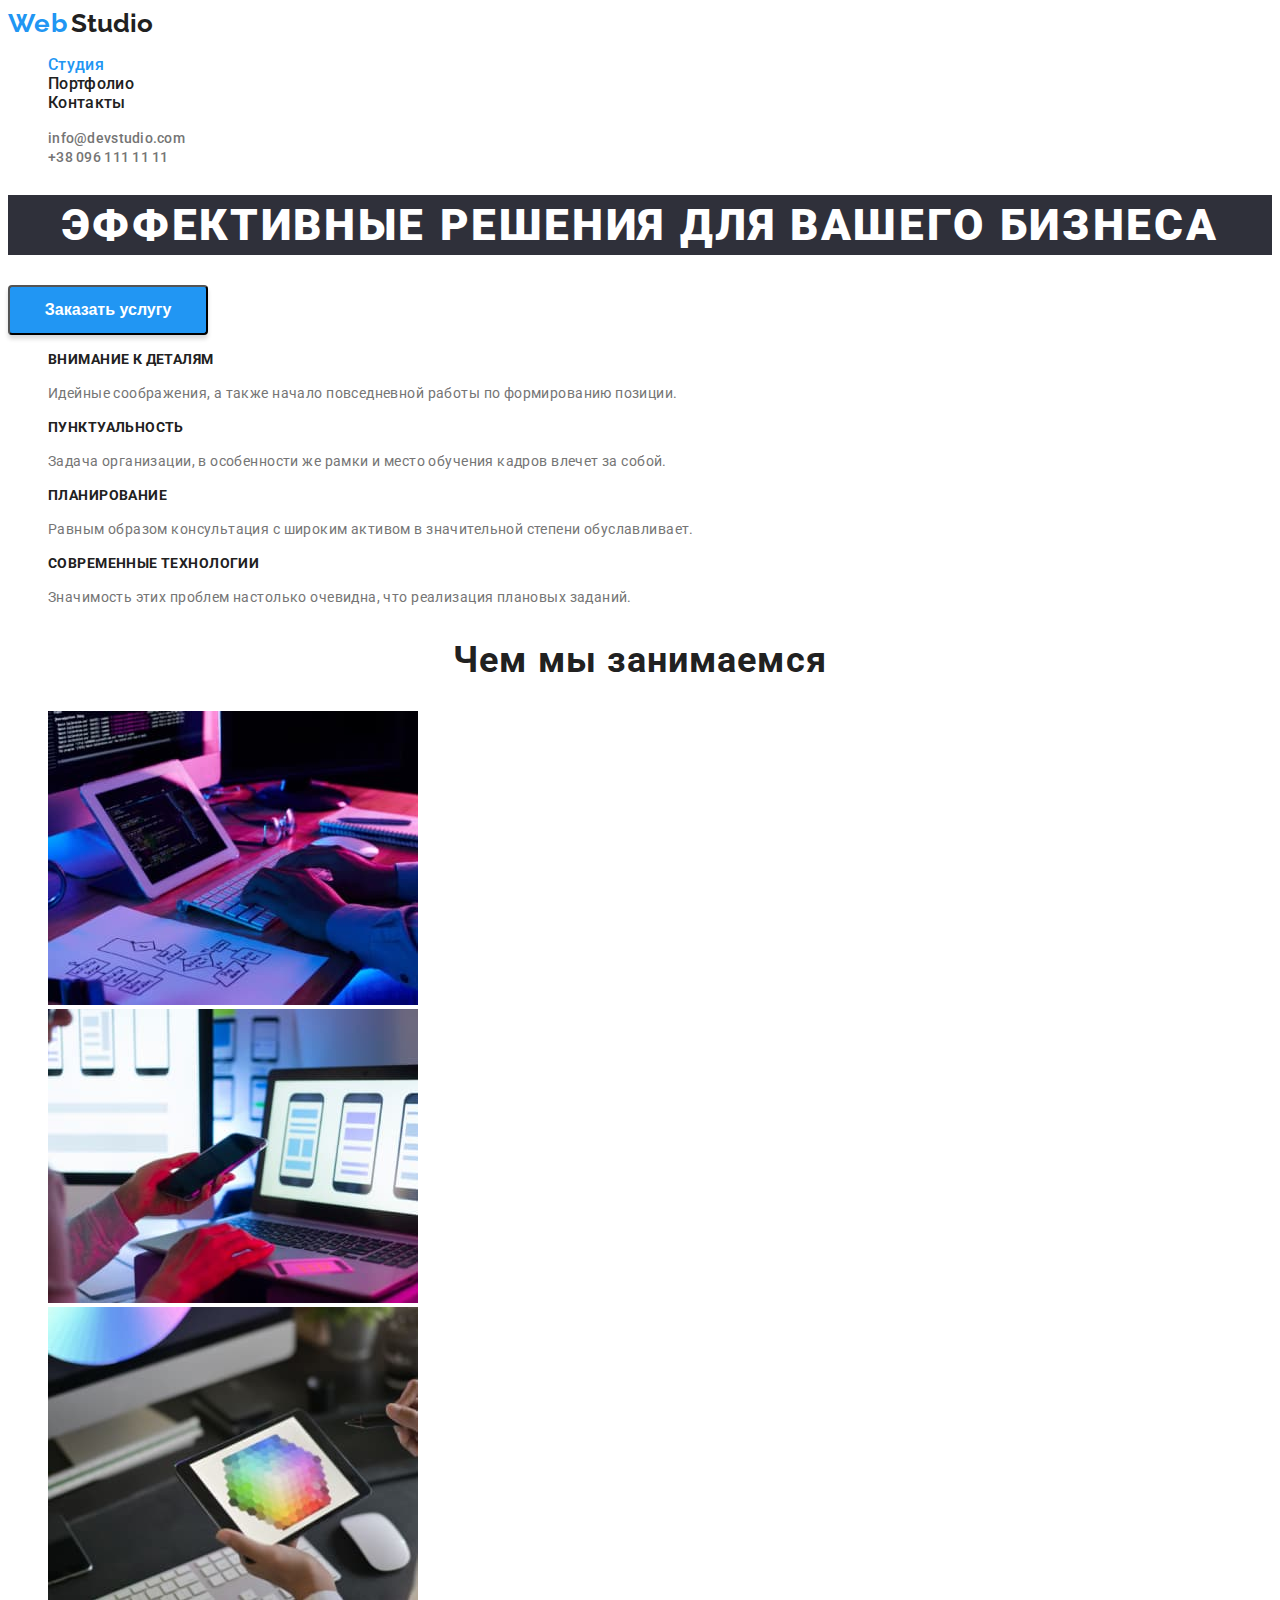
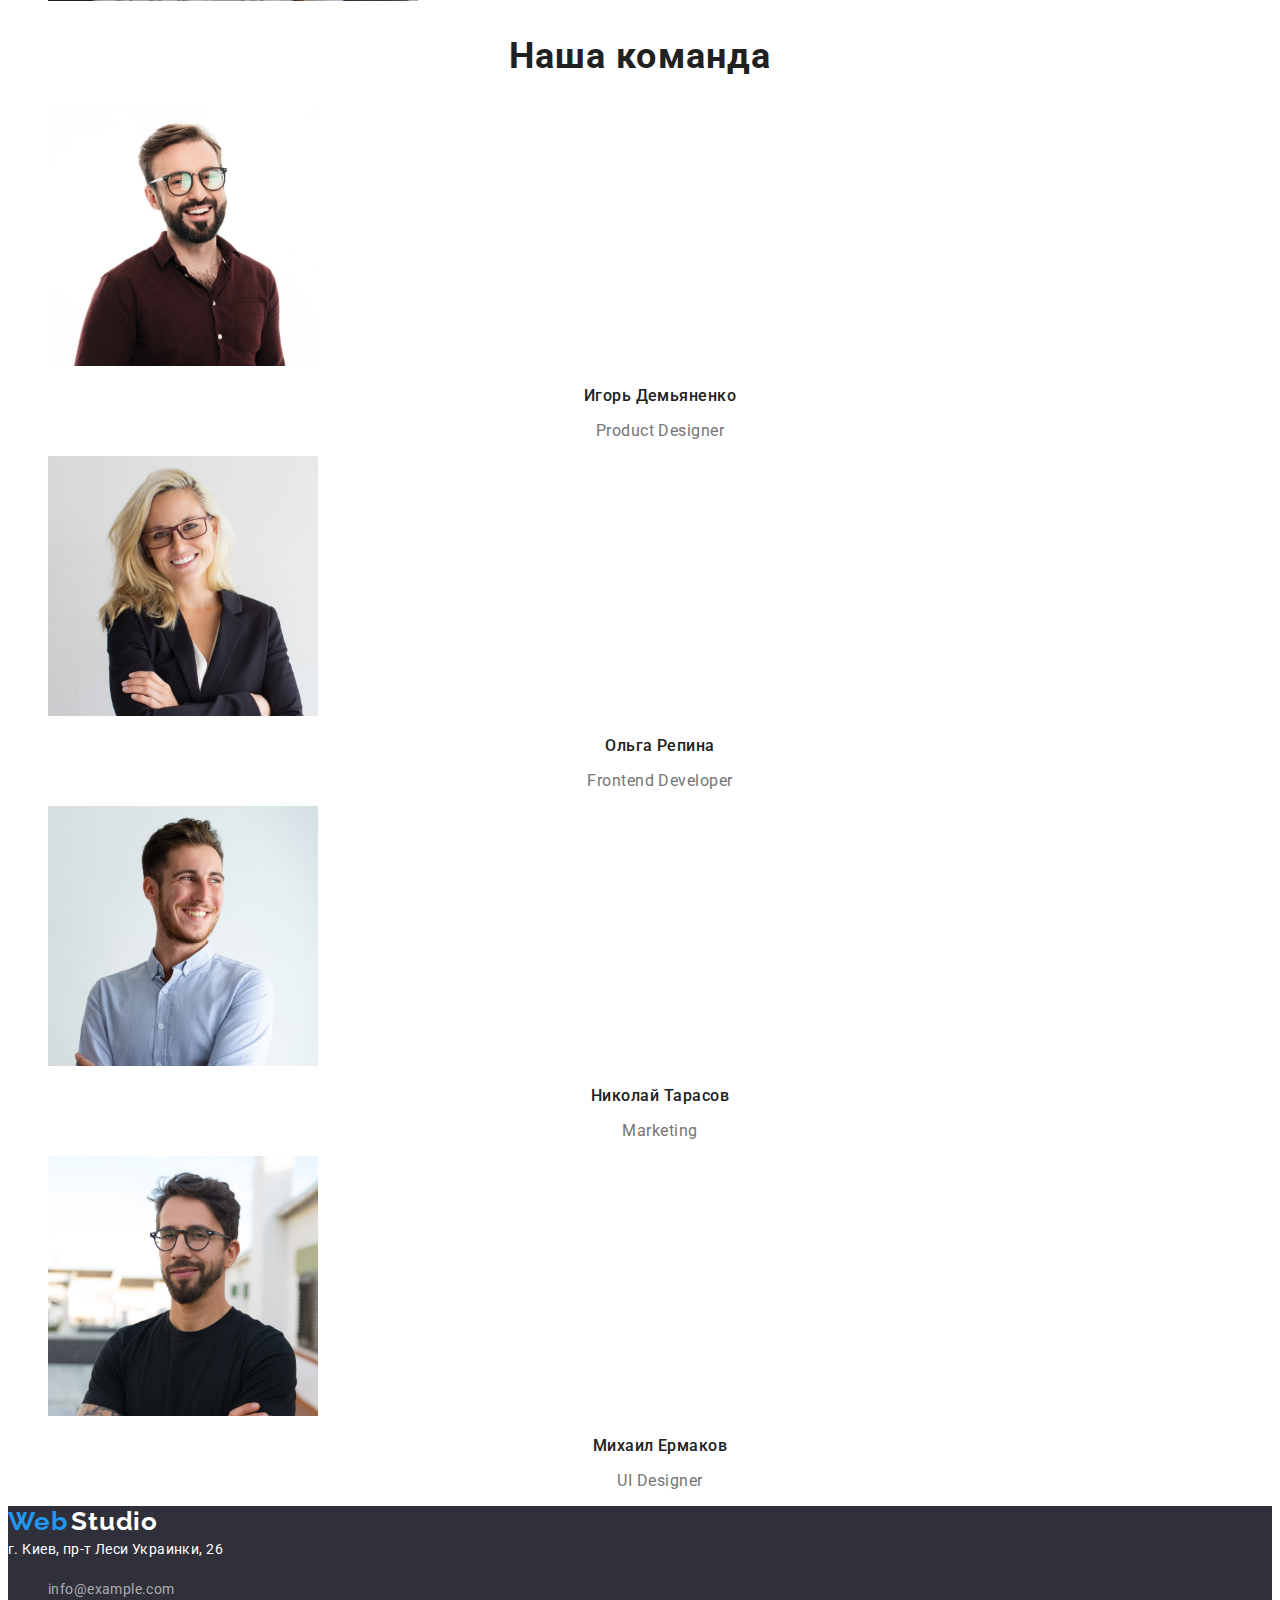
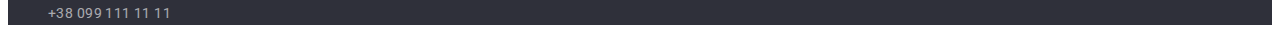
<file: index.html>
<!DOCTYPE html>
<html lang="ru">
  <head>
    <meta charset="UTF-8" />
    <meta name="viewport" content="width=device-width, initial-scale=1.0" />
    <link rel="stylesheet" href="https://cdnjs.cloudflare.com/ajax/libs/modern-normalize/1.0.0/modern-normalize.css" integrity="sha512-Zx6MlUMKSVJoQ+83OwhdILe8cSEsCzfqThJd7J/VA2UrK6Ctj85p+xzqfyuNXE5B1k25uUdmJ2OzItbBy9GHAQ==" crossorigin="anonymous" />
    <link rel="preconnect" href="https://fonts.gstatic.com">
    <link href="https://fonts.googleapis.com/css2?family=Raleway:wght@400;700&family=Roboto:wght@100;400;500;700;900&display=swap" rel="stylesheet">
    <link rel="stylesheet" href="styles/styles.css"/>

    <title>Студия</title>

</head>
<body class="body">

<!-- Шапка сайта -->

<header class="main-header">
    <nav class="header-menu">
    <a class="logo" href="./index.html">
    <span class= "logoblue">Web</span>
        <span class="logoblack">Studio</span>
</a>
    <ul class="header-nav">
        <li class="nav-link"><a class="currentlink" href="">Студия</a></li>
        <li class="nav-link"><a class="link" href="./portfolio.html">Портфолио</a></li>
        <li class="nav-link"><a class="link" href="">Контакты</a></li>
    </ul> 
</nav>
    <ul class="header-contacts">
<li class="header-contacts"><a class="link" href="mailto:info@devstudio.com">info@devstudio.com</a></li>
<li class="header-contacts"><a class="link" href="tel:+380961111111">+38 096 111 11 11</a></li>       
</ul>
</header>

<main>
    <!-- Главная- решения -->

    <section class="main-heading">
        <h1 class="main-title">Эффективные решения для вашего бизнеса</h1>
        <button class="main-button" type="button">Заказать услугу</button>
    </section>

    <section>
        <ul class="main-list">
            <li>
                <h3 class="main-subtitle">Внимание к деталям</h3> 
                <p class="main-text">Идейные соображения, а также начало повседневной работы по формированию позиции.</p>
            </li>
            <li>
                <h3 class="main-subtitle">Пунктуальность</h3>
                <p class="main-text">Задача организации, в особенности же рамки и место обучения кадров влечет за собой.</p>
            </li>
            <li>
                <h3 class="main-subtitle">Планирование</h3>
                <p class="main-text">Равным образом консультация с широким активом в значительной степени обуславливает.</p>
            </li>
            <li>
                <h3 class="main-subtitle">Современные технологии</h3>
                <p class="main-text">Значимость этих проблем настолько очевидна, что реализация плановых заданий.</p>
            </li>
        </ul>
    </section>

    <!-- Главная работа-->
    <section class="work">
        <h2 class="work-title">Чем мы занимаемся</h2>
        <ul class="work-list">
            <li>
                <img src="images/typing.jpg"
                alt="hands are typing on a keyboard" width="370"/>
            </li>
            <li>
                <img src="images/appdev.jpg"
                alt="web designer is working on smartphone application" width="370"/>
            </li>
            <li>
                <img src="./images/colorwheel.jpg"
                alt="designer is choosing a color from a color palet" width="370"/>
            </li>
        </ul>
    </section>

    <!-- Главная Команда -->
    <section class="team">
        <h2 class="team-title">Наша команда</h2>
        <ul class="team-list">
            <li>
               <img src="images/IgorDemyanenko.jpg"
            alt="фото мужчины Игорь Демьяненко" width="270"/>
            <h3 class="team-subtitle">Игорь Демьяненко</h3>
            <p class="team-text">Product Designer</p>
        </li>
        <li>
                <img src="./images/OlgaRepina.jpg"
                alt="фото девушки Ольга Репина" width="270"/>
                <h3 class="team-subtitle">Ольга Репина</h3>
                <p class="team-text">Frontend Developer</p>
        </li>
        <li>
                <img src="./images/NikolaiTarasov.jpg"
                alt="фото мужчины Николай Тарасов" width="270"/>
                <h3 class="team-subtitle">Николай Тарасов</h3>
                <p class="team-text">Marketing</p>
        </li>
        <li>
                <img src="./images/MichaelErmakov.jpg"
                alt="фото мужчины Михаил Ермаков" width="270"/>
                <h3 class="team-subtitle">Михаил Ермаков</h3>
                <p class="team-text">UI Designer</p>
        </ul>
    </section>
</main>

<!-- Главная Футер -->

<footer class="main-footer">
        
    <a class="footer-logo" href="./index.html">
        <span class= "logoblue">Web</span>
            <span class="logowhite">Studio</span>
        </a>
    <address class="footer-address">г. Киев, пр-т Леси Украинки, 26</address>
    <ul class="footer-contacts">  
            <li><a class="link" href="mailto:info@example.com">info@example.com</a></li>
            <li><a class="link" href="tel:+380991111111">+38 099 111 11 11</a></li>   
        </ul>
    </footer>
    </body>
    </html>
</file>
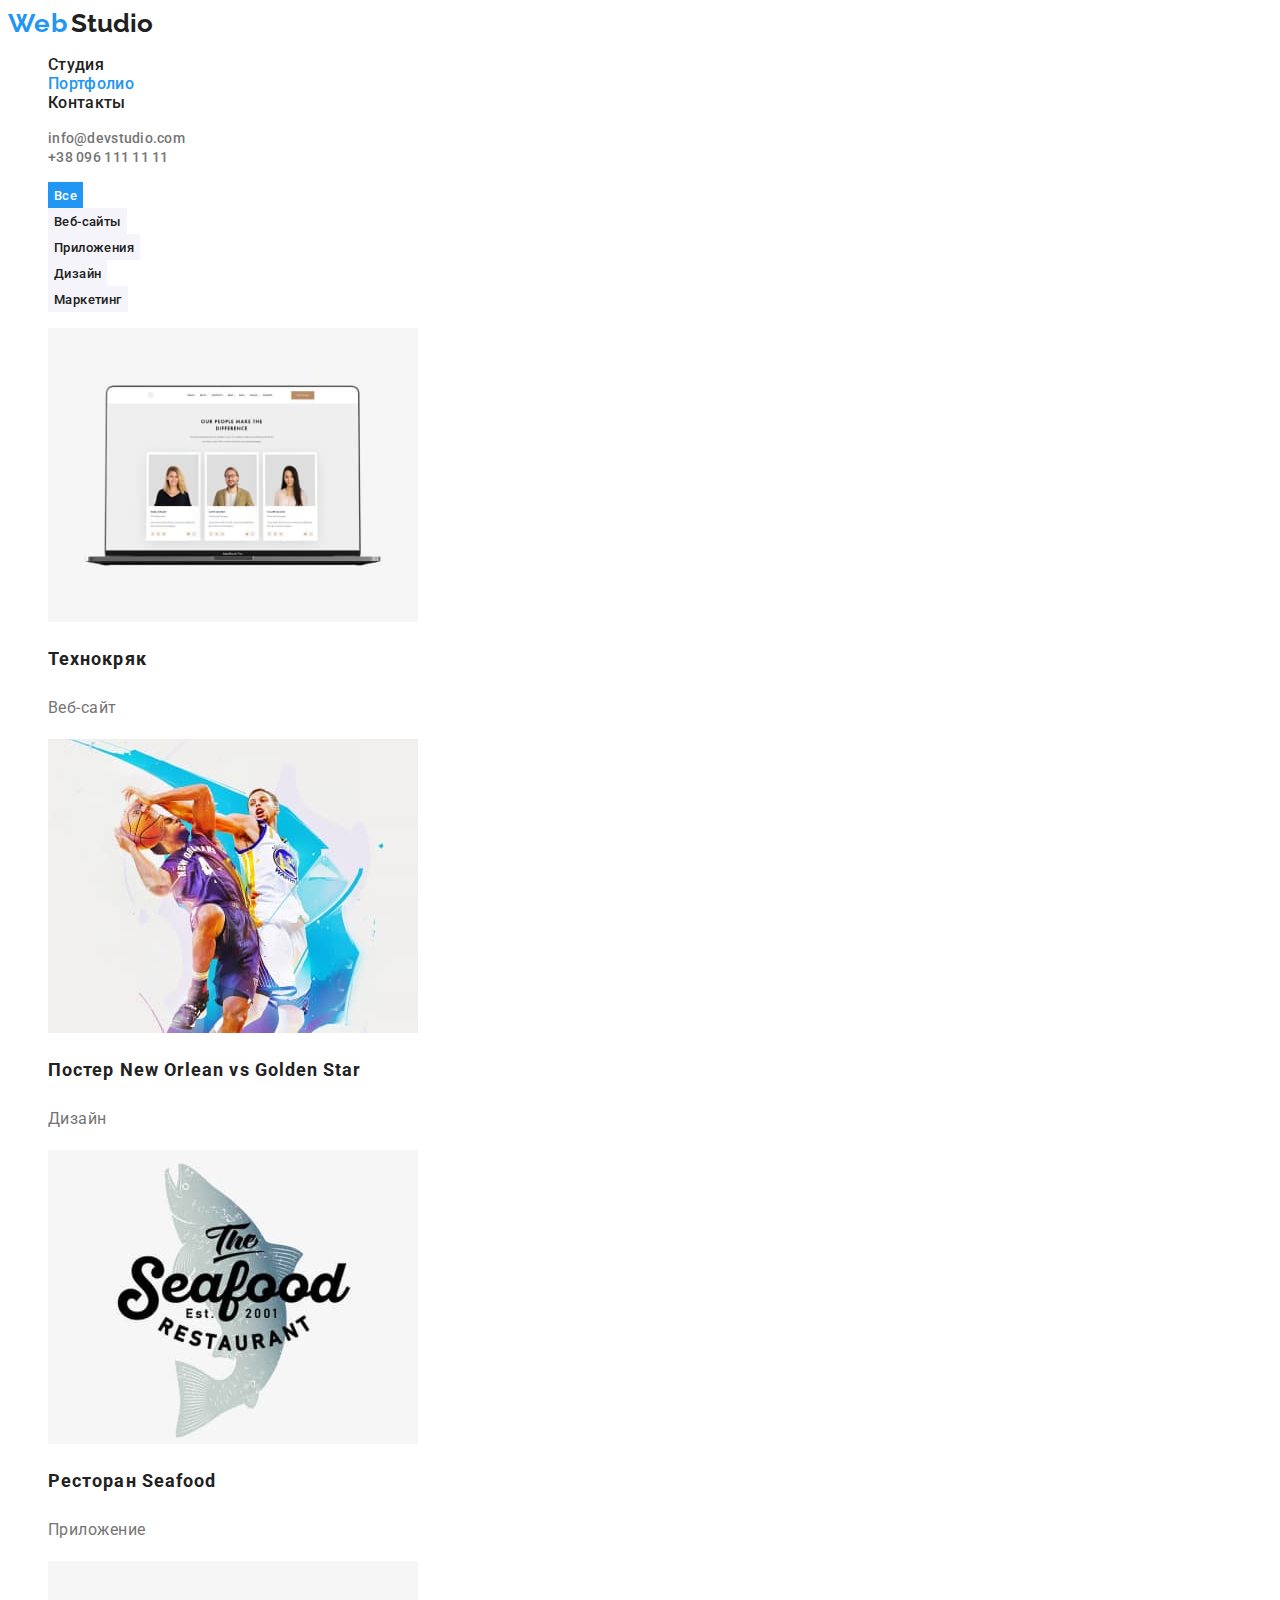
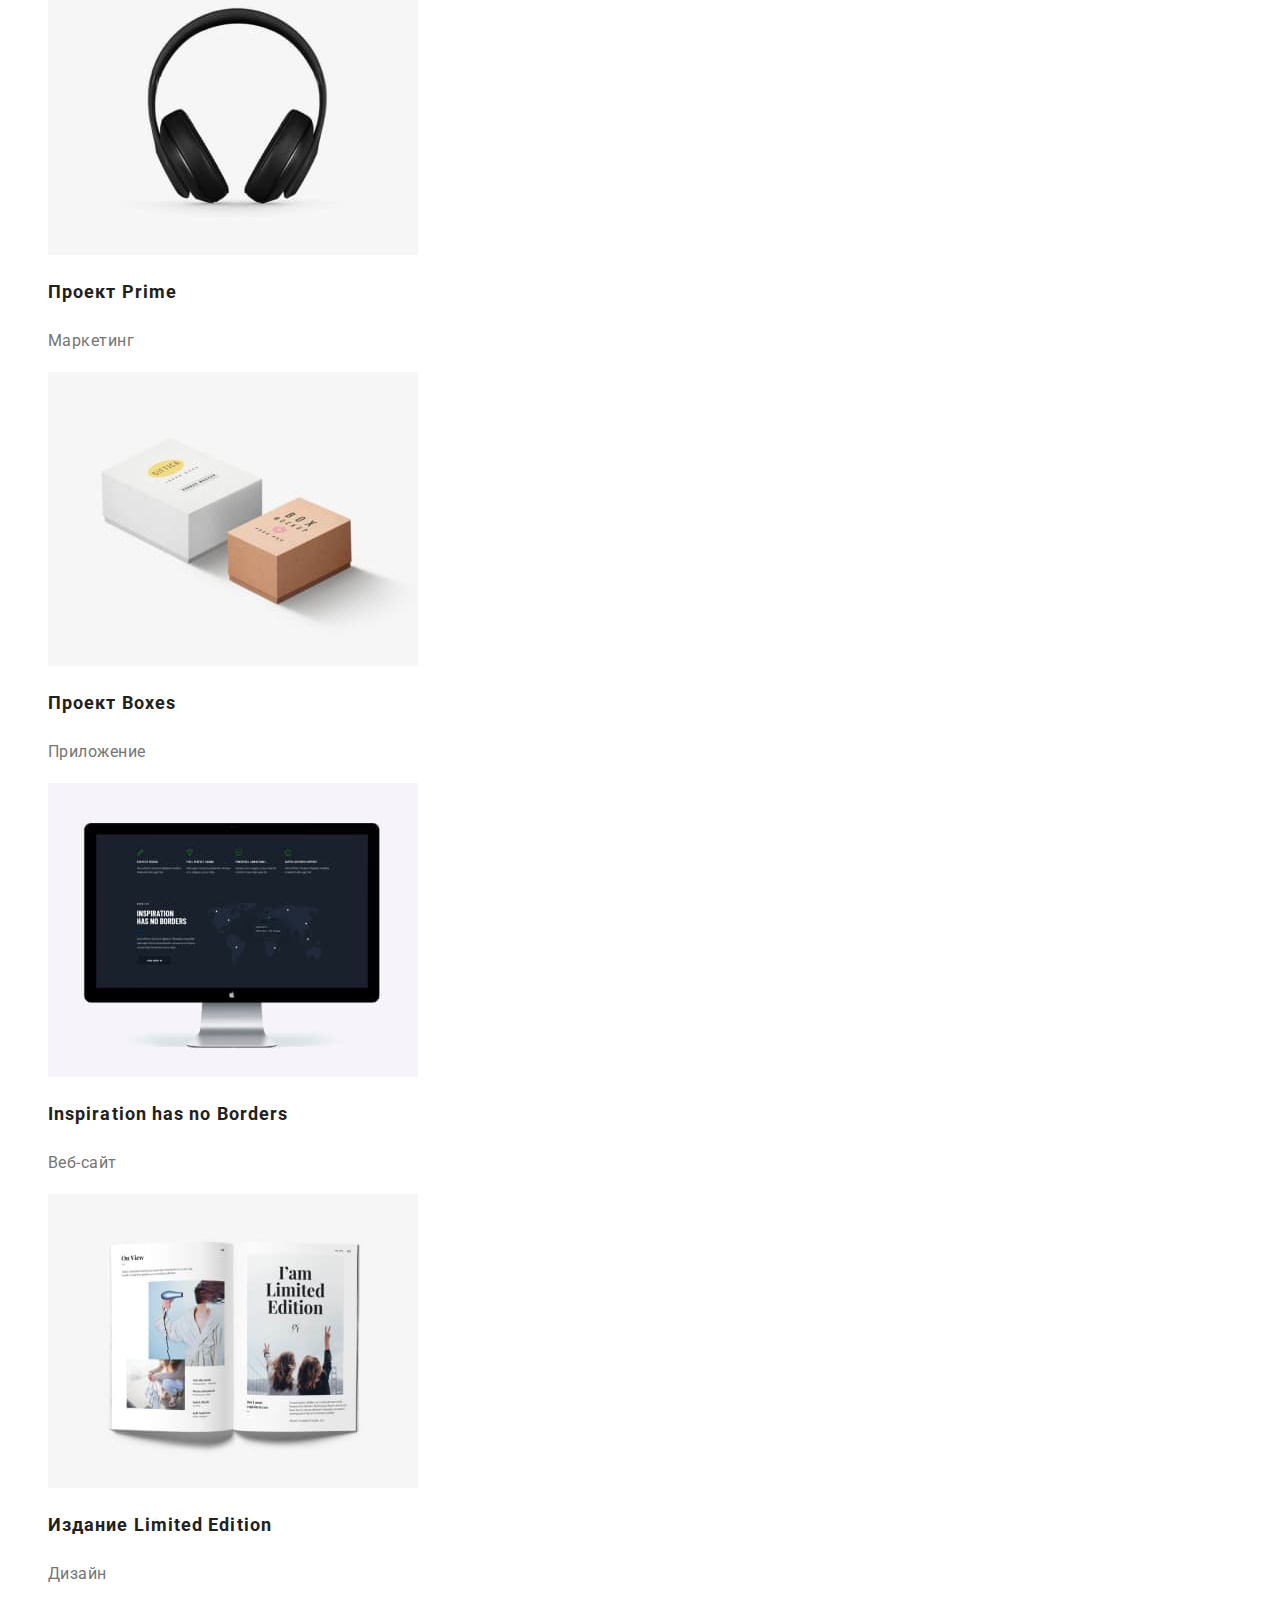
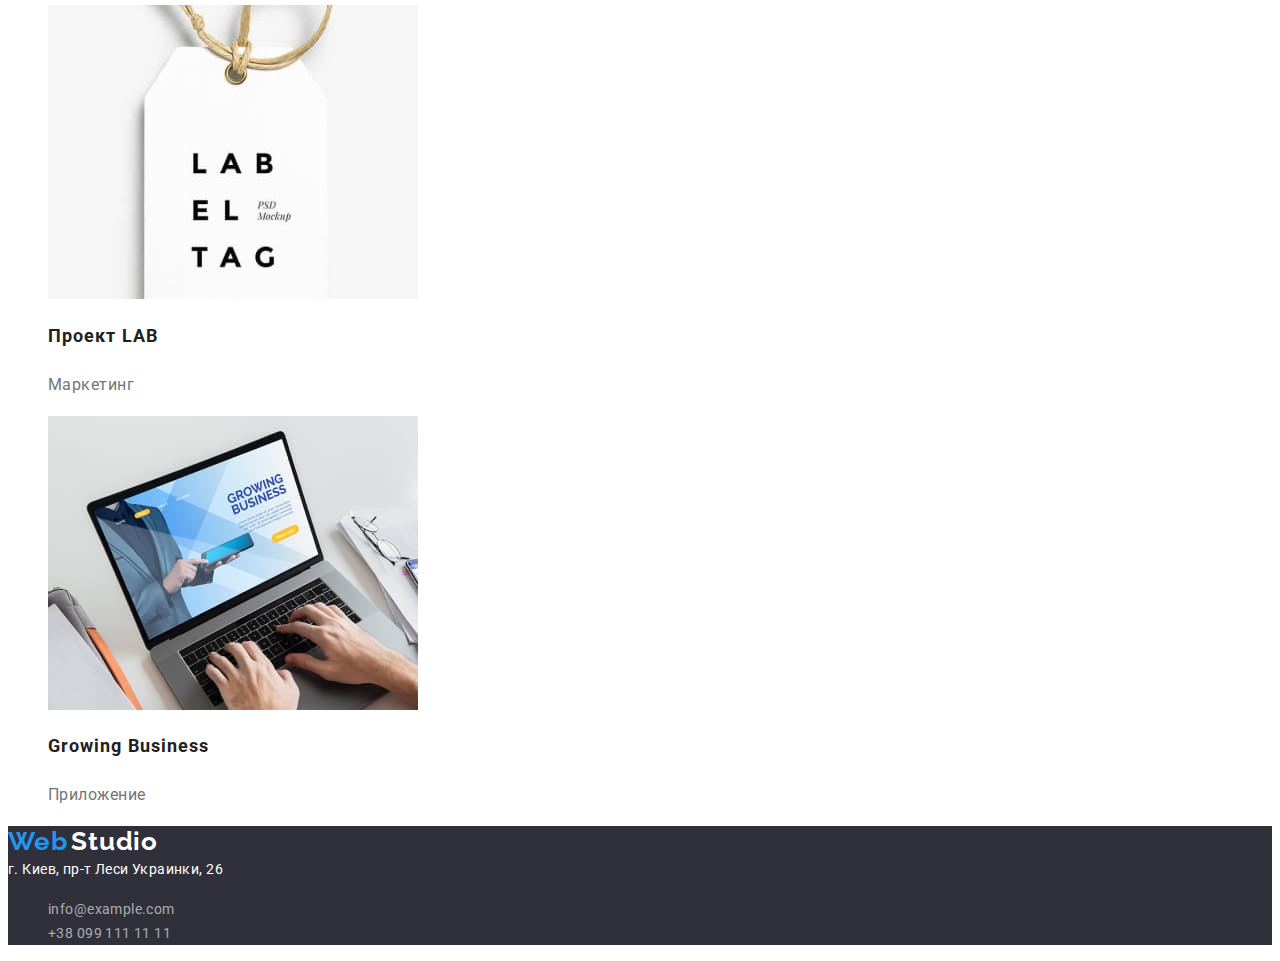
<file: portfolio.html>
<!DOCTYPE html>
<html lang="ru">
<head>
    <meta charset="UTF-8" />
    <meta name="viewport" content="width=device-width, initial-scale=1.0" />
    <link rel="stylesheet" href="https://cdnjs.cloudflare.com/ajax/libs/modern-normalize/1.0.0/modern-normalize.css" integrity="sha512-Zx6MlUMKSVJoQ+83OwhdILe8cSEsCzfqThJd7J/VA2UrK6Ctj85p+xzqfyuNXE5B1k25uUdmJ2OzItbBy9GHAQ==" crossorigin="anonymous" />
    <link rel="preconnect" href="https://fonts.gstatic.com">
    <link href="https://fonts.googleapis.com/css2?family=Raleway:wght@400;700&family=Roboto:wght@100;400;500;700;900&display=swap" rel="stylesheet">
    <link rel="stylesheet" href="styles/styles.css"/>
    
    <title>Портфолио</title>
    

</head>
<body class="body">

<!-- Портфолио Хедер -->

<header class="main-header">
    <nav class="header-menu">
    <a class="logo" href="./index.html">
    <span class= "logoblue">Web</span>
        <span class="logoblack">Studio</span>
</a>
    <ul class="header-nav">
        <li><a class="link" href="./index.html">Студия</a></li>
        <li><a class="currentlink" href="">Портфолио</a></li>
        <li><a class="link" href="">Контакты</a></li>
    </ul> 
</nav>
    <ul class="header-contacts">
<li><a class="link" href="mailto:info@devstudio.com">info@devstudio.com</a></li>
<li><a class="link" href="tel:+380961111111">+38 096 111 11 11</a></li>       
</ul>
</header>

<!-- Портфолио навигация -->

<main>
    <section>
        <ul class="filters">
            <li class="filter-item"><button type="button" class="filter-btn-current">Все</button></li>
            <li class="filter-item"><button type="button" class="filter-btn">Веб-сайты</button></li>
            <li class="filter-item"><button type="button" class="filter-btn">Приложения</button></li>
            <li class="filter-item"><button type="button" class="filter-btn">Дизайн</button></li>
            <li class="filter-item"><button type="button" class="filter-btn">Маркетинг</button></li>
        </ul>
        
        <ul class="portfolio">
            <li>
<a  class="portfolio-listing" href="">
<img src="images/1technokryak.jpg"
alt="laptop screen" width="370">
<h2 class="portfolio-subtitle">Технокряк</h2>
<p class="portfolio-text">Веб-сайт</p></a>
</li>

<li>
    <a class="portfolio-listing" href="">
    <img src="images/2neworleansgoldenstar.jpg"
alt="new orleans v golden star poster" width="370">
<h2 class="portfolio-subtitle">Постер New Orlean vs Golden Star</h2>
<p class="portfolio-text">Дизайн</p></a>
</li>

<li>
    <a class="portfolio-listing" href="">
<img src="images/3theseafoodrestaurant.jpg"
alt="Seafood restaurant design" width="370">
<h2 class="portfolio-subtitle">Ресторан Seafood</h2>
<p class="portfolio-text">Приложение</p></a>
</li>

<li>
    <a class="portfolio-listing" href="">
    <img src="images/4projectprime.jpg"
alt="Large headphones" width="370">
<h2 class="portfolio-subtitle">Проект Prime</h2>
<p class="portfolio-text">Маркетинг</p></a>
</li>

<li>
    <a class="portfolio-listing" href="">
    <img src="images/5projectboxes.jpg"
    alt="small and large box" width="370">
    <h2 class="portfolio-subtitle">Проект Boxes</h2>
    <p class="portfolio-text">Приложение</p></a>

</li>

<li>
    <a class="portfolio-listing" href="">
    <img src="images/6insiparationhasnoboarders.jpg"
    alt="desktop screen" width="370">
    <h2 class="portfolio-subtitle">Inspiration has no Borders</h2>
    <p class="portfolio-text">Веб-сайт</p></a>
</li>

<li>
    <a class="portfolio-listing" href="">
    <img src="images/7Journallimitededition.jpg"
    alt="magazine two page layout" width="370">
    <h2 class="portfolio-subtitle">Издание Limited Edition</h2>
    <p class="portfolio-text">Дизайн</p></a>
</li>

<li>
    <a class="portfolio-listing" href="">
    <img src="images/8projectlab.jpg"
    alt="Clothing tag" width="370">
    <h2 class="portfolio-subtitle">Проект LAB</h2>
    <p class="portfolio-text">Маркетинг</p></a>
</li>

<li>
    <a class="portfolio-listing" href="">
    <img src="images/9growingbusiness.jpg"
    alt="typing on macbook" width="370">
<h2 class="portfolio-subtitle">Growing Business</h2>
<p class="portfolio-text">Приложение</p></a>
</li>
</ul>
    </section>
</main>

<!-- Портфолио Футер -->

<footer class="main-footer">
        
    <a class="footer-logo" href="./index.html">
        <span class= "logoblue">Web</span>
            <span class="logowhite">Studio</span>
        </a>
    <address class="footer-address">г. Киев, пр-т Леси Украинки, 26</address>
    <ul class="footer-contacts">  
            <li><a class="link" href="mailto:info@example.com">info@example.com</a></li>
            <li><a class="link" href="tel:+380991111111">+38 099 111 11 11</a></li>   
        </ul>
    </footer>
    </body>
    </html>
</file>
<file: styles/styles.css>
:root {
    --accent: #2196F3;
    --secondarytext: #212121;
    --white: #FFFFFF;
    --maintext: #757575;
    --backgroundheader:#FFFFFF;
    --backgroundfootertitle: #2F303A;
    --backgroundbuttons: #F5F4FA;   
    --backgroundmain: #ffffff;  

}

/* 
font-family: 'Raleway', sans-serif;
font-family: 'Roboto', sans-serif;
*/

/* Main home page-index */
.body {
   background-color: var(--backgroundmain); 
   font-family: 'Roboto', sans-serif;
   font-size: 16px;
   font-style: normal;
   font-weight: normal;
    color: var(--maintext);
}

/* header */
.logoblue{
    color: var(--accent);
    font-family: 'Raleway', sans-serif;
    font-weight: bold;
    font-size: 26px;
    line-height: 31px;
}

.logoblack{
    color: var(--secondarytext);
    font-family: 'Raleway', sans-serif;
    font-weight: bold;
    font-size: 26px;
    line-height: 31px;
    text-decoration: none;
}

.header-nav .link{
    color: var(--secondarytext);
    font-weight: 500;
    line-height: 16px;
    letter-spacing: 0.02em;
    text-decoration: none;
}
.header-nav .currentlink{
    color: var(--secondarytext);
    font-weight: 500;
    line-height: 16px;
    letter-spacing: 0.02em;
    text-decoration: none;
}

.header-nav .link:hover,
.header-nav .link:focus{ 
    color: var(--secondarytext);
    cursor: pointer;
}

.header-nav .link:active {
        color: var(--accent);
}
.header-nav .currentlink{
    color: var(--accent);
}

.header-nav{
    list-style: none;
}
.logo {
    text-decoration: none;
}

.header-contacts .link{
    color: var(--maintext);
    font-weight: 500;
    font-size: 14px;
    line-height: 16px;
    letter-spacing: 0.02em;
    text-decoration: none;
}
.header-contacts .link:hover,
.header-contacts .link:focus{
    color: var(--accent);
    cursor: pointer;  
}

.header-contacts {
    list-style: none;
}

/* main title section */
.main-title{
    font-family: 'Roboto', sans-serif;
    background-color: var(--backgroundfootertitle);
    color: var(--white);
    font-weight: 900;
    font-size: 44px;
    line-height: 60px;
    text-align: center;
    letter-spacing: 0.06em;
    text-transform: uppercase;
}

.main-button{
    color: var(--white);
    font-weight: bold;
    font-size: 16px;
    line-height: 30px;
    width: 200px;
    height: 50px;
    left: 700px;
    top: 430px;
    background-color: var(--accent);
    box-shadow: 0px 4px 4px rgba(0, 0, 0, 0.15);
    border-radius: 4px;
}

.main-button:focus{
    color: var(--accent);
    cursor: pointer;
}

.main-subtitle{
    color: var(--secondarytext);
    font-weight: bold;
    font-size: 14px;
    line-height: 16px;
    letter-spacing: 0.03em;
    text-transform: uppercase;  
}

.main-text{
    color: var(--maintext);
    font-size: 14px;
    line-height: 24px;
    letter-spacing: 0.03em;  
}

.main-list{
    list-style: none;
}

/* work section */
.work-title{
    color: var(--secondarytext);
    font-size: 36px;
    line-height: 42px;
    text-align: center;
    letter-spacing: 0.03em;
}

.work-list {
    list-style: none; 
}

/* team section */
.team-title{
    color: var(--secondarytext);  
    font-family: 'Roboto', sans-serif;
    font-weight: bold;
    font-size: 36px;
    line-height: 42px;
    text-align: center;
    letter-spacing: 0.03em;
}

.team-subtitle{
color: var(--secondarytext);
font-family: 'Roboto', sans-serif;
font-weight: 500;
font-size: 16px;
line-height: 19px;
text-align: center;
letter-spacing: 0.03em;
}

.team-text{
    color: var(--maintext);
font-weight: normal;
font-size: 16px;
line-height: 19px;
text-align: center;
letter-spacing: 0.03em;
}

.team-list{
    list-style: none;
}

/* footer */
.main-footer{
    background-color: var(--backgroundfootertitle);
}

.footer-logo{
    text-decoration: none;
}
.logoblue{
    color: var(--accent);
    font-family: 'Raleway', sans-serif;
    font-style: normal;
    font-weight: bold;
    font-size: 26px;
    line-height: 31px;
    letter-spacing: 0.03em;
}

.logowhite{
    color: var(--white);
    font-family: 'Raleway', sans-serif;
    font-style: normal;
    font-weight: bold;
    font-size: 26px;
    line-height: 31px;
    letter-spacing: 0.03em;
}

.footer-logo:hover,
.footer-logo:focus{
    cursor: pointer;
}

.main-footer :hover,
.main-footer :focus{
    color: var(--accent);
    cursor: pointer;
}

.footer-address{
    Font-family: 'Roboto', sans-serif;
    color: var(--white);
    font-size: 14px;
    line-height: 24px;
    letter-spacing: 0.03em;
    font-style: normal;
    font-weight: normal;
}

.footer-contacts .link{
    Font-family: 'Roboto', sans-serif;
    color: rgba(255, 255, 255, 0.6);
    font-weight: normal;
    font-size: 14px;
    line-height: 24px;
    letter-spacing: 0.03em;
    text-decoration: none; 
}

.footer-contacts{
    list-style: none;
}

/* portfolio page */

.filter-btn{
    color: var(--secondarytext);
    font-family: 'Roboto', sans-serif;  
    font-weight: 500;
    line-height: 26px;
    text-align: center;
    letter-spacing: 0.03em;
    background-color: var(--backgroundbuttons);
    height: 26px;
    border: none;
}

.filter-btn-current{
    color: var(--white);  
    font-family: 'Roboto', sans-serif;
    font-weight: 500;
    line-height: 26px;
    text-align: center;
    letter-spacing: 0.03em;
    background-color: var(--accent);
    height: 26px;
    border: none;
}

.filters{
    list-style: none;
}

.filter-item :hover,
.filter-item :focus{
    cursor: pointer;
    text-decoration: none;
}

.portfolio{
    list-style: none;
}

.portfolio-subtitle{
    color: var(--secondarytext);
    font-family: 'Roboto', sans-serif;
    font-weight: 700;
    font-size: 18px;
    line-height: 36px;
    letter-spacing: 0.06em;
}

.portfolio-text{
    color: var(--maintext);
    font-family: 'Roboto', sans-serif;
    font-size: 16px;
    line-height: 30px;
    letter-spacing: 0.03em;
}

.portfolio-listing :hover,
.portfolio-listing :focus{
    cursor: pointer;
}

.portfolio-listing{
    text-decoration: none;
}
</file>
